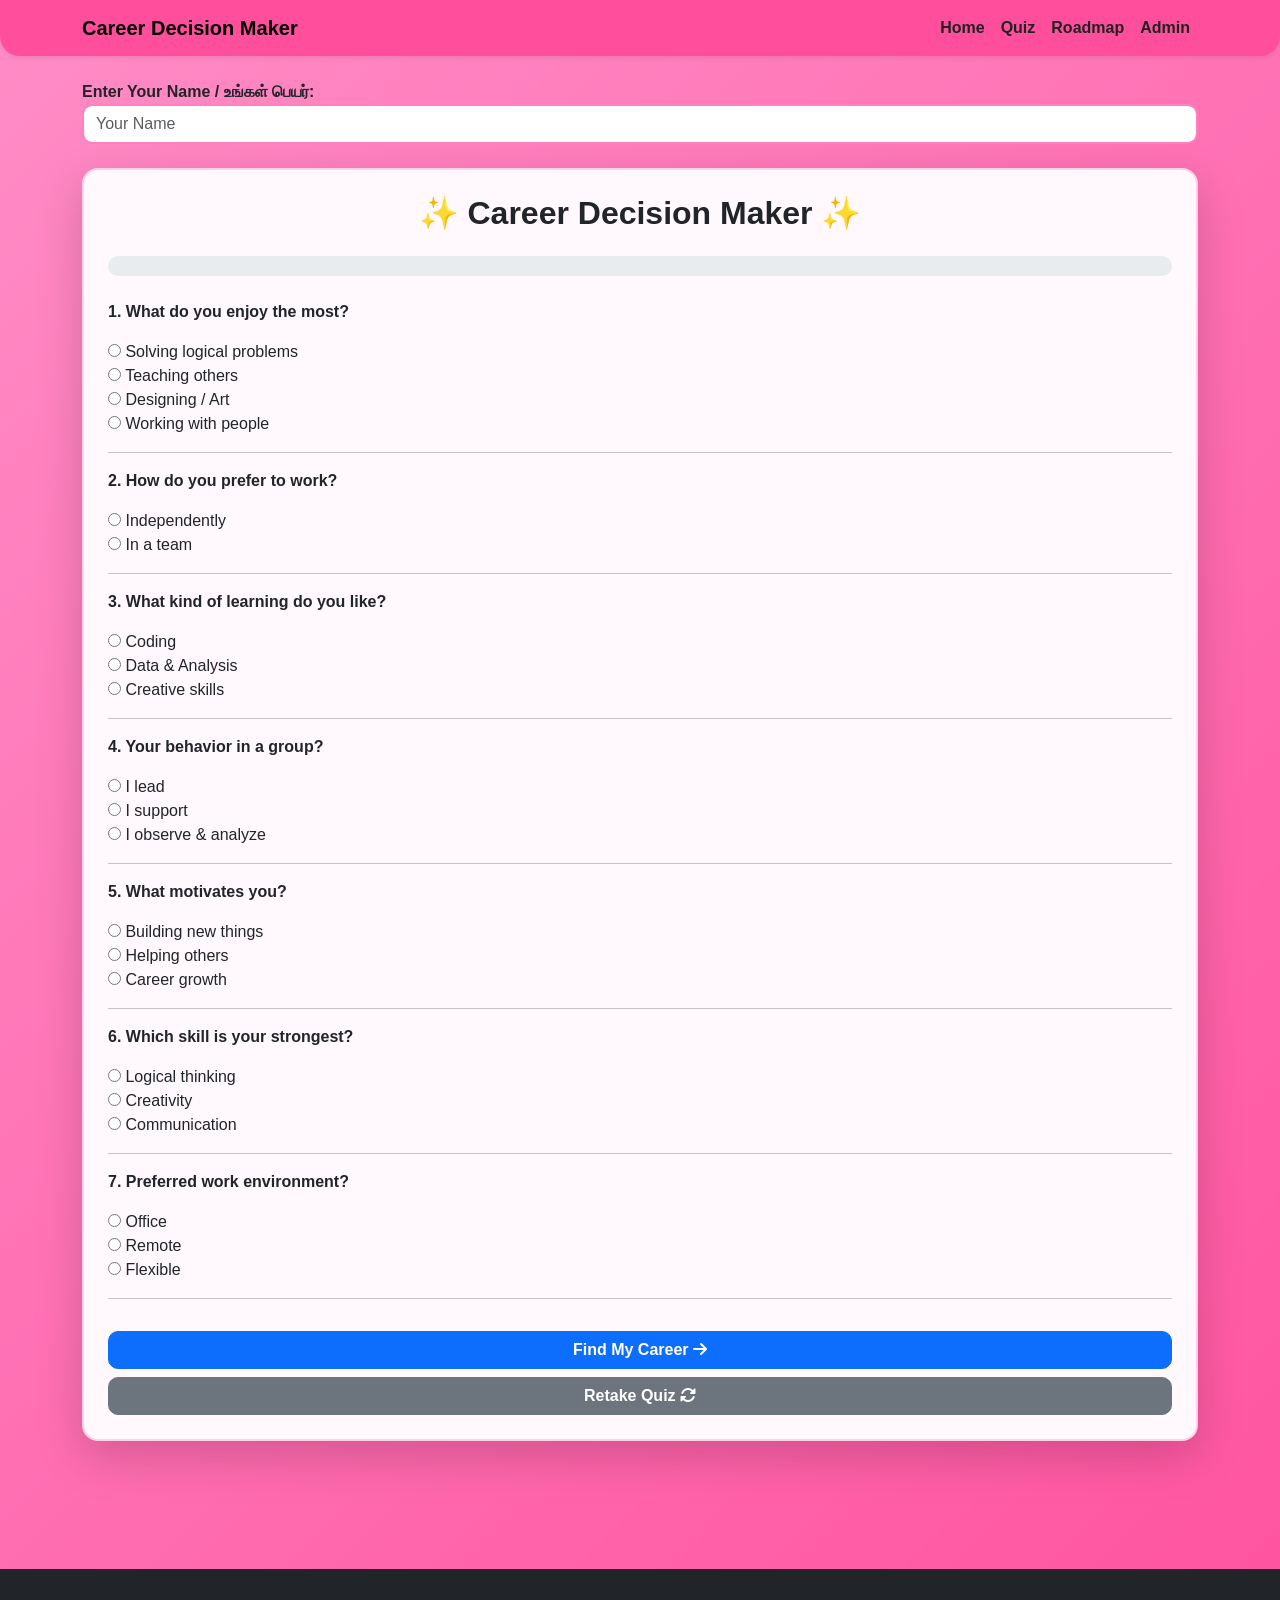
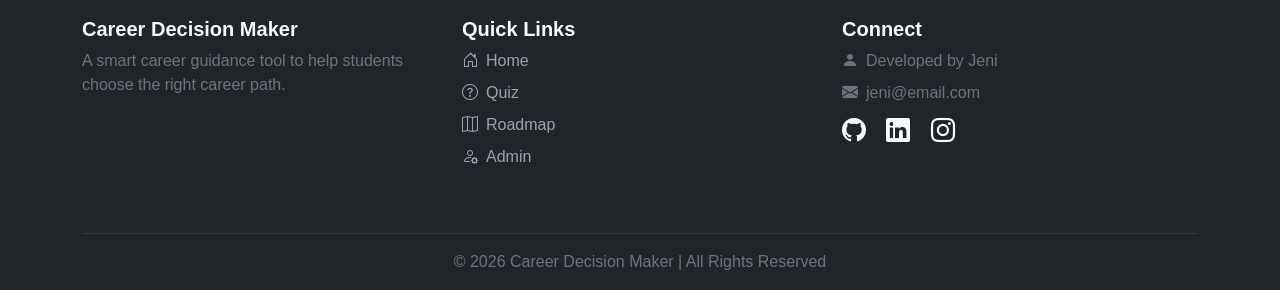
<file: index.html>
<!DOCTYPE html>
<html lang="en">
<head>
  <title>Career Decision Maker</title>
  <meta charset="UTF-8">
  <meta name="viewport" content="width=device-width, initial-scale=1">

  <link href="https://cdn.jsdelivr.net/npm/bootstrap@5.3.2/dist/css/bootstrap.min.css" rel="stylesheet">
  <link href="https://cdnjs.cloudflare.com/ajax/libs/font-awesome/6.5.0/css/all.min.css" rel="stylesheet">
  <link href="https://cdn.jsdelivr.net/npm/bootstrap-icons/font/bootstrap-icons.css" rel="stylesheet">

  <link rel="stylesheet" href="style.css">

</head>

<body class="bg-light">


<!-- Navbar -->
<nav class="navbar navbar-expand-lg shadow-sm">
  <div class="container">
    <a class="navbar-brand fw-bold" href="index.html">Career Decision Maker</a>
    <div class="collapse navbar-collapse">
      <ul class="navbar-nav ms-auto">
        <li class="nav-item"><a class="nav-link fw-semibold" href="intro.html">Home</a></li>
        <li class="nav-item"><a class="nav-link fw-semibold" href="index.html">Quiz</a></li>
        <li class="nav-item"><a class="nav-link fw-semibold" href="roadmap.html">Roadmap</a></li>
        <li class="nav-item"><a class="nav-link fw-semibold" href="admin.html">Admin</a></li>
      </ul>
    </div>
  </div>
</nav>

<div class="container mt-4">

  <!-- Name field -->
  <label class="fw-bold">Enter Your Name / உங்கள் பெயர்:</label>
  <input type="text" class="form-control mb-4" id="userName" placeholder="Your Name">

  <div class="card shadow-lg p-4 rounded-4">
    <h2 class="text-center mb-4 fw-bold">✨ Career Decision Maker ✨</h2>

    <div class="progress mb-4">
      <div class="progress-bar" id="progressBar" style="width:0%">0%</div>
    </div>

    <form id="quizForm">
      <div id="questionContainer"></div>

      <button class="btn btn-primary w-100 mt-3" id="findCareer" type="button">
        Find My Career <i class="fa-solid fa-arrow-right"></i>
      </button>

      <button class="btn btn-secondary w-100 mt-2" id="resetQuiz" type="button">
        Retake Quiz <i class="fa-solid fa-rotate"></i>
      </button>
    </form>

    <div class="card mt-4 p-3 d-none" id="resultCard">
      <h4 id="careerResult"></h4>
      <p id="confidenceText"></p>
      <p id="careerDesc"></p>

      <ul id="skillList"></ul>

      <p id="switchPlan"></p>

      <button class="btn btn-success w-100 mt-3" id="goRoadmap">
        View Roadmap <i class="fa-solid fa-location-dot"></i>
      </button>
    </div>

  </div>
</div>

<script src="https://code.jquery.com/jquery-3.7.1.min.js" defer></script>
<script src="https://cdn.jsdelivr.net/npm/bootstrap@5.3.2/dist/js/bootstrap.bundle.min.js" defer></script>
<script src="script.js" defer></script>

</body>
<br><br>
<footer class="bg-dark text-light pt-5 pb-3">
  <div class="container">
    <div class="row text-center text-md-start">

      <!-- PROJECT INFO -->
      <div class="col-md-4 mb-4">
        <h5 class="fw-bold">Career Decision Maker</h5>
        <p class="text-secondary">
          A smart career guidance tool to help students choose the right career path.
        </p>
      </div>

      <!-- QUICK LINKS -->
      <div class="col-md-4 mb-4">
        <h5 class="fw-bold">Quick Links</h5>
        <ul class="list-unstyled">
  <li>
    <a href="./intro.html" class="footer-link">
      <i class="bi bi-house-door me-2"></i>Home
    </a>
  </li>

  <li>
    <a href="./index.html" class="footer-link">
      <i class="bi bi-question-circle me-2"></i>Quiz
    </a>
  </li>

  <li>
    <a href="./roadmap.html" class="footer-link">
      <i class="bi bi-map me-2"></i>Roadmap
    </a>
  </li>

  <li>
    <a href="./admin.html" class="footer-link">
      <i class="bi bi-person-gear me-2"></i>Admin
    </a>
  </li>
</ul>

      </div>

      <!-- CONTACT -->
      <div class="col-md-4 mb-4">
        <h5 class="fw-bold">Connect</h5>
        <p class="text-secondary mb-2">
          <i class="bi bi-person-fill me-2"></i>Developed by Jeni
        </p>
        <p class="text-secondary mb-2">
          <i class="bi bi-envelope-fill me-2"></i>jeni@email.com
        </p>

        <div>
          <i class="bi bi-github fs-4 me-3"></i>
          <i class="bi bi-linkedin fs-4 me-3"></i>
          <i class="bi bi-instagram fs-4"></i>
        </div>
      </div>

    </div>

    <hr class="border-secondary">

    <div class="text-center text-secondary">
      © 2026 Career Decision Maker | All Rights Reserved
    </div>
  </div>
</footer>

</html>
</file>
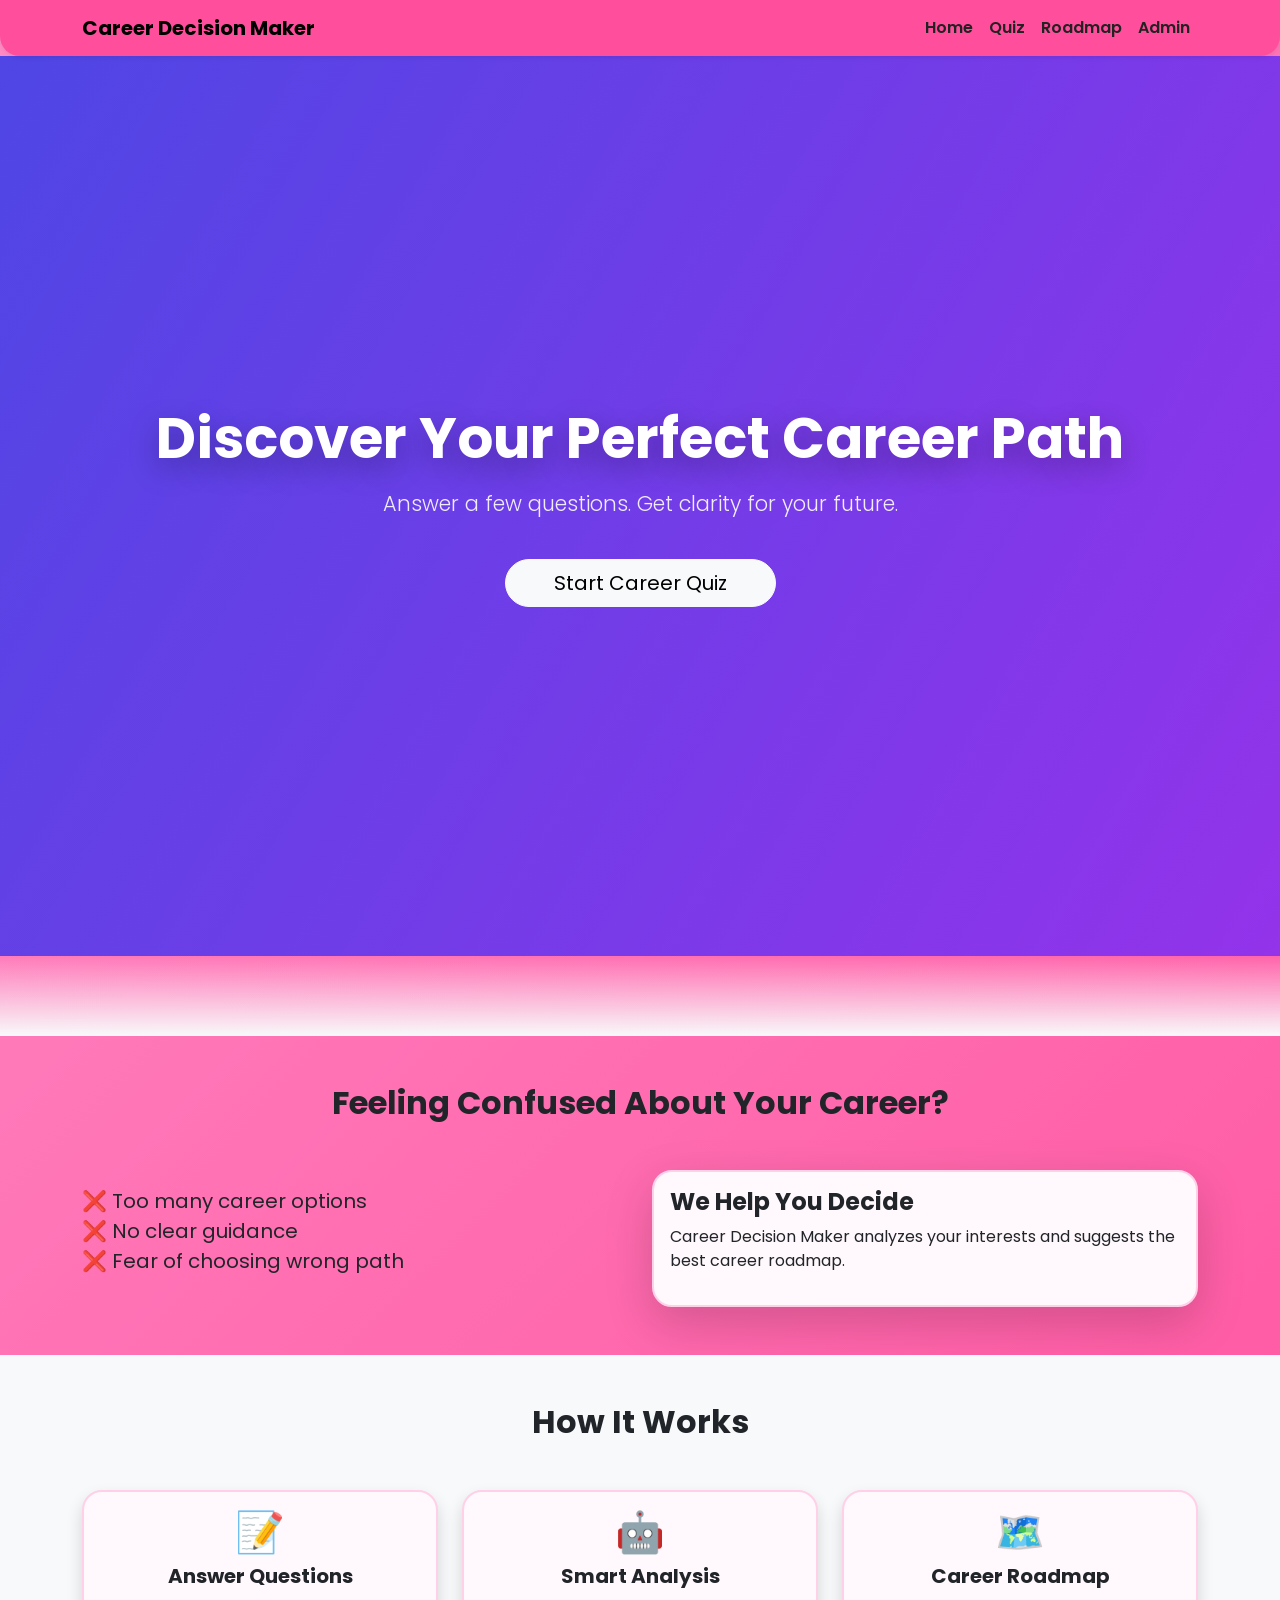
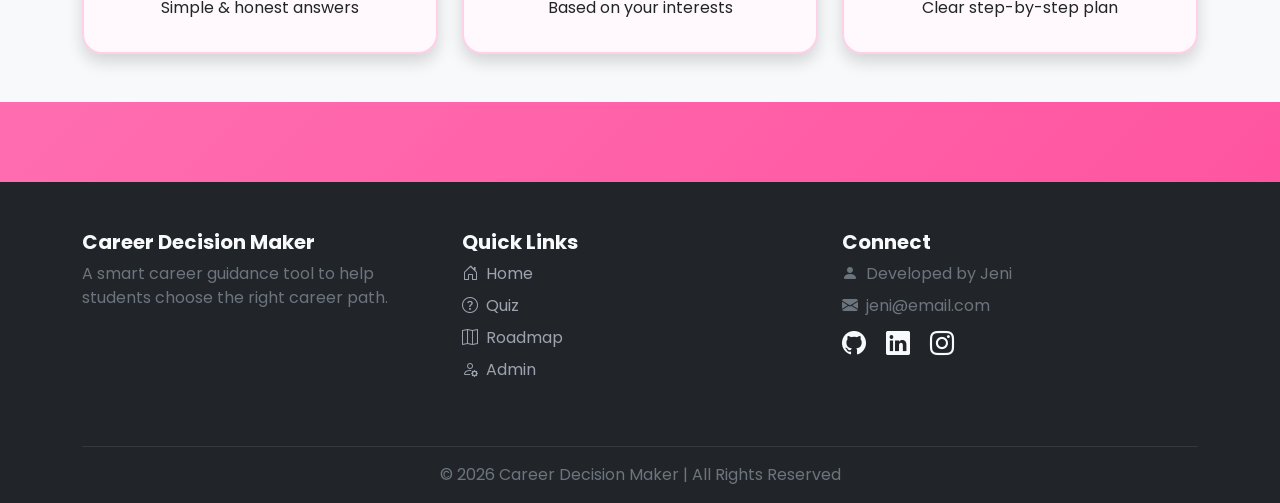
<file: intro.html>
<!DOCTYPE html>
<html lang="en">
<head>
  <meta charset="UTF-8">
  <title>Career Decision Maker</title>

  <!-- Bootstrap CSS -->
  <link href="https://cdn.jsdelivr.net/npm/bootstrap@5.3.2/dist/css/bootstrap.min.css" rel="stylesheet">
  <link href="https://cdn.jsdelivr.net/npm/bootstrap-icons/font/bootstrap-icons.css" rel="stylesheet">

  <!-- Google Font -->
  <link href="https://fonts.googleapis.com/css2?family=Poppins:wght@400;600;700&display=swap" rel="stylesheet">

  <!-- Custom CSS -->
  <link rel="stylesheet" href="style.css">
</head>
<body>
<!-- NAVBAR -->
<nav class="navbar navbar-expand-lg shadow-sm">
  <div class="container">
    <a class="navbar-brand fw-bold" href="index.html">Career Decision Maker</a>
    <div class="collapse navbar-collapse">
      <ul class="navbar-nav ms-auto">
        <li class="nav-item"><a class="nav-link fw-semibold" href="intro.html">Home</a></li>
        <li class="nav-item"><a class="nav-link" href="index.html">Quiz</a></li>
        <li class="nav-item"><a class="nav-link fw-semibold" href="roadmap.html">Roadmap</a></li>
        <li class="nav-item"><a class="nav-link" href="admin.html">Admin</a></li>
      </ul>
    </div>
  </div>
</nav>

<!-- HERO -->
<section class="hero d-flex align-items-center text-center text-white">
  <div class="container">
    <h1 class="display-4 fw-bold">Discover Your Perfect Career Path</h1>
    <p class="lead mt-3">Answer a few questions. Get clarity for your future.</p>
    <a href="index.html" class="btn btn-light btn-lg rounded-pill mt-4 px-5">
      Start Career Quiz
    </a>
  </div>

</section>
<div class="wave"></div>

<!-- PROBLEM / SOLUTION -->
<section class="py-5 fade-in">
  <div class="container">
    <h2 class="text-center fw-bold mb-5">Feeling Confused About Your Career?</h2>
    <div class="row align-items-center">
      <div class="col-md-6">
        <ul class="list-unstyled fs-5">
          <li>❌ Too many career options</li>
          <li>❌ No clear guidance</li>
          <li>❌ Fear of choosing wrong path</li>
        </ul>
      </div>
      <div class="col-md-6">
        <div class="card shadow-lg border-0">
          <div class="card-body">
            <h4 class="fw-bold">We Help You Decide</h4>
            <p>Career Decision Maker analyzes your interests and suggests the best career roadmap.</p>
          </div>
        </div>
      </div>
    </div>
  </div>
</section>

<!-- HOW IT WORKS -->
<section class="py-5 bg-light fade-in">
  <div class="container">
    <h2 class="text-center fw-bold mb-5">How It Works</h2>
    <div class="row g-4">

      <div class="col-md-4">
        <div class="card h-100 shadow text-center border-0">
          <div class="card-body">
            <h1>📝</h1>
            <h5 class="fw-bold">Answer Questions</h5>
            <p>Simple & honest answers</p>
          </div>
        </div>
      </div>

      <div class="col-md-4">
        <div class="card h-100 shadow text-center border-0">
          <div class="card-body">
            <h1>🤖</h1>
            <h5 class="fw-bold">Smart Analysis</h5>
            <p>Based on your interests</p>
          </div>
        </div>
      </div>

      <div class="col-md-4">
        <div class="card h-100 shadow text-center border-0">
          <div class="card-body">
            <h1>🗺️</h1>
            <h5 class="fw-bold">Career Roadmap</h5>
            <p>Clear step-by-step plan</p>
          </div>
        </div>
      </div>

    </div>
  </div>
</section>

<!-- FOOTER -->
<footer class="bg-dark text-light pt-5 pb-3">
  <div class="container">
    <div class="row text-center text-md-start">

      <div class="col-md-4 mb-4">
        <h5 class="fw-bold">Career Decision Maker</h5>
        <p class="text-secondary">
          A smart career guidance tool to help students choose the right career path.
        </p>
      </div>

      <div class="col-md-4 mb-4">
        <h5 class="fw-bold">Quick Links</h5>
        <ul class="list-unstyled">
  <li>
    <a href="intro.html" class="footer-link">
      <i class="bi bi-house-door me-2"></i>Home
    </a>
  </li>

  <li>
    <a href="index.html" class="footer-link">
      <i class="bi bi-question-circle me-2"></i>Quiz
    </a>
  </li>

  <li>
    <a href="roadmap.html" class="footer-link">
      <i class="bi bi-map me-2"></i>Roadmap
    </a>
  </li>

  <li>
    <a href="admin.html" class="footer-link">
      <i class="bi bi-person-gear me-2"></i>Admin
    </a>
  </li>
</ul>

      </div>

      <div class="col-md-4 mb-4">
        <h5 class="fw-bold">Connect</h5>
        <p class="text-secondary mb-2">
          <i class="bi bi-person-fill me-2"></i>Developed by Jeni
        </p>
        <p class="text-secondary mb-2">
          <i class="bi bi-envelope-fill me-2"></i>jeni@email.com
        </p>
        <div>
          <i class="bi bi-github fs-4 me-3"></i>
          <i class="bi bi-linkedin fs-4 me-3"></i>
          <i class="bi bi-instagram fs-4"></i>
        </div>
      </div>

    </div>

    <hr class="border-secondary">
    <div class="text-center text-secondary">
      © 2026 Career Decision Maker | All Rights Reserved
    </div>
  </div>
</footer>

<!-- JS -->
<script src="https://cdn.jsdelivr.net/npm/bootstrap@5.3.2/dist/js/bootstrap.bundle.min.js"></script>
<script src="script.js"></script>
</body>
</html>
</file>
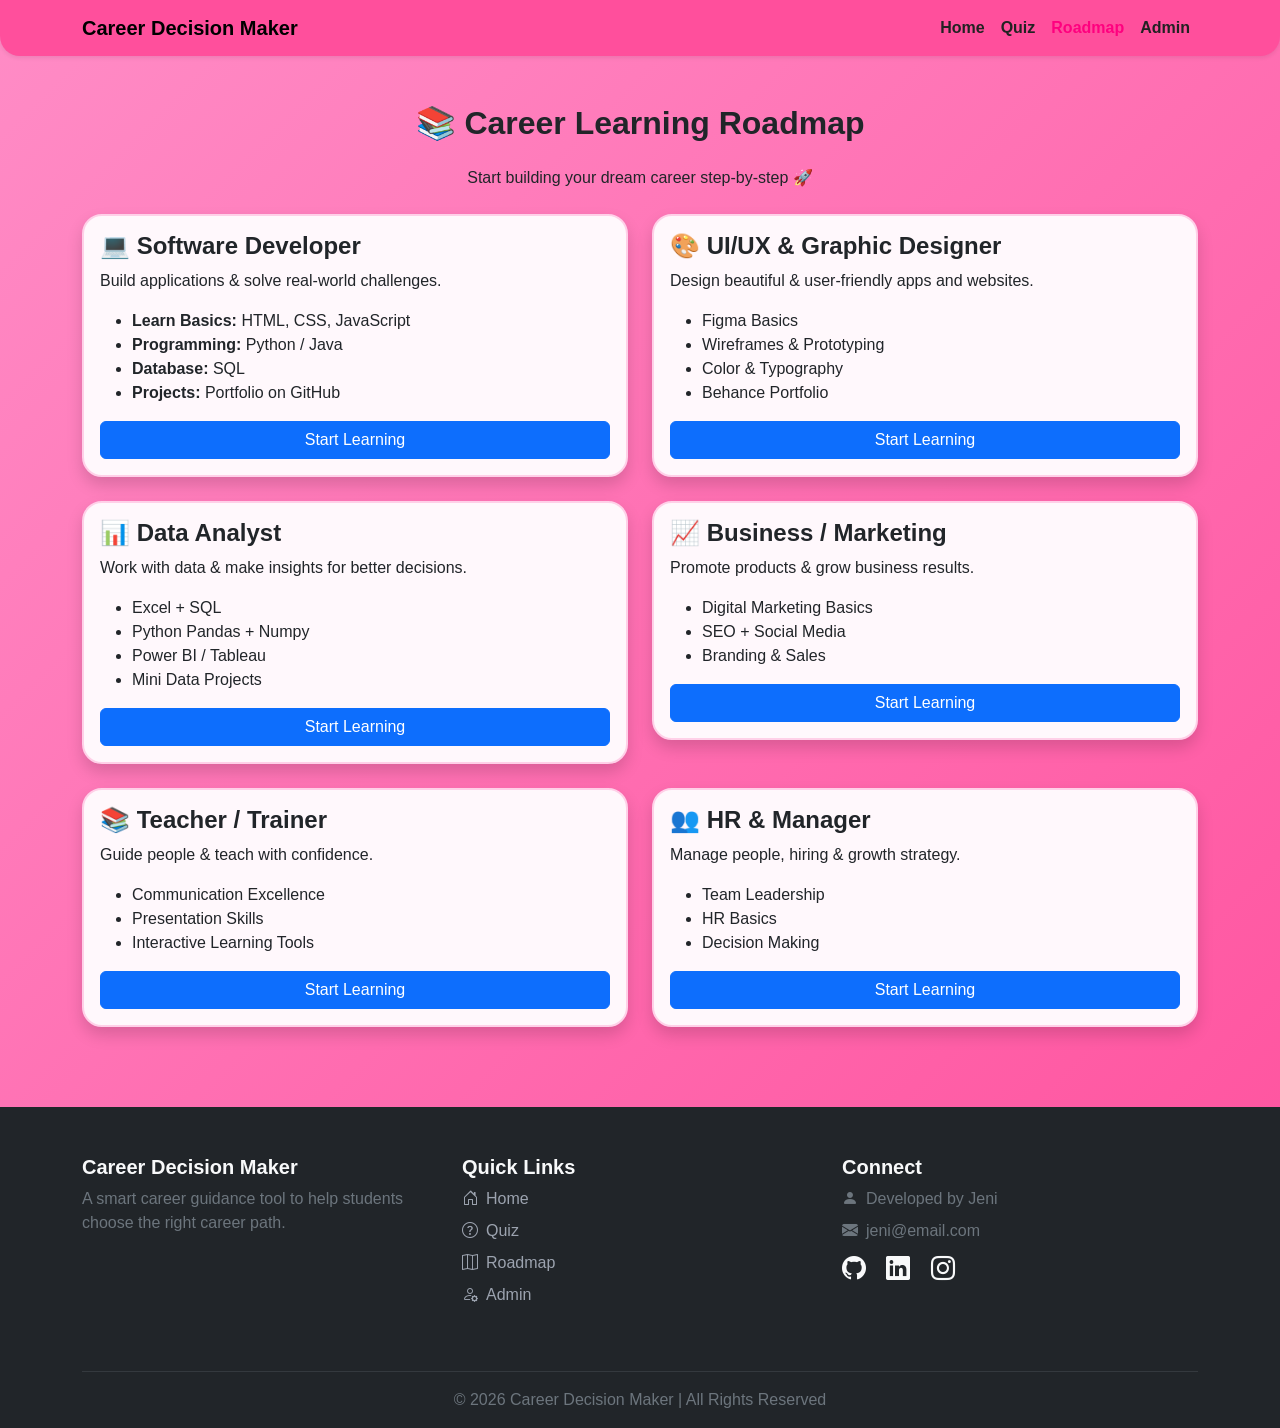
<file: roadmap.html>
<!DOCTYPE html>
<html lang="en">
<head>
  <title>Career Roadmap</title>
  <meta charset="UTF-8">
  <meta name="viewport" content="width=device-width, initial-scale=1">

  <link href="https://cdn.jsdelivr.net/npm/bootstrap@5.3.2/dist/css/bootstrap.min.css" rel="stylesheet">
  <link href="https://cdn.jsdelivr.net/npm/bootstrap-icons/font/bootstrap-icons.css" rel="stylesheet">
  <link rel="stylesheet" href="style.css">
  <script src="https://code.jquery.com/jquery-3.7.1.min.js"></script>
</head>

<body>
  <body>

<!-- NAVBAR -->
<nav class="navbar navbar-expand-lg shadow-sm">
  <div class="container">
    <a class="navbar-brand fw-bold" href="index.html">Career Decision Maker</a>
    <div class="collapse navbar-collapse">
      <ul class="navbar-nav ms-auto">
        <li class="nav-item"><a class="nav-link fw-semibold" href="intro.html">Home</a></li>
        <li class="nav-item"><a class="nav-link" href="index.html">Quiz</a></li>
        <li class="nav-item"><a class="nav-link active fw-semibold" href="roadmap.html">Roadmap</a></li>
        <li class="nav-item"><a class="nav-link" href="admin.html">Admin</a></li>
      </ul>
    </div>
  </div>
</nav>

<div class="container mt-5 mb-5">

  <h2 class="text-center fw-bold mb-4">📚 Career Learning Roadmap</h2>
  <p class="text-center text-dark mb-4">Start building your dream career step-by-step 🚀</p>

  <div id="roadmapContainer" class="row gy-4">

    <!-- Software Developer -->
    <div class="col-md-6" id="software">
      <div class="card shadow p-3">
        <h4 class="fw-bold text-dark">💻 Software Developer</h4>
        <p>Build applications & solve real-world challenges.</p>
        <ul>
          <li><b>Learn Basics:</b> HTML, CSS, JavaScript</li>
          <li><b>Programming:</b> Python / Java</li>
          <li><b>Database:</b> SQL</li>
          <li><b>Projects:</b> Portfolio on GitHub</li>
        </ul>
        <a href="https://www.w3schools.com" class="btn btn-primary w-100" target="_blank">Start Learning</a>
      </div>
    </div>

    <!-- UI/UX Designer -->
    <div class="col-md-6" id="design">
      <div class="card shadow p-3">
        <h4 class="fw-bold text-dark">🎨 UI/UX & Graphic Designer</h4>
        <p>Design beautiful & user-friendly apps and websites.</p>
        <ul>
          <li>Figma Basics</li>
          <li>Wireframes & Prototyping</li>
          <li>Color & Typography</li>
          <li>Behance Portfolio</li>
        </ul>
        <a href="https://www.youtube.com/c/GFXMentor" class="btn btn-primary w-100" target="_blank">Start Learning</a>
      </div>
    </div>

    <!-- Data Analyst -->
    <div class="col-md-6" id="data">
      <div class="card shadow p-3">
        <h4 class="fw-bold text-dark">📊 Data Analyst</h4>
        <p>Work with data & make insights for better decisions.</p>
        <ul>
          <li>Excel + SQL</li>
          <li>Python Pandas + Numpy</li>
          <li>Power BI / Tableau</li>
          <li>Mini Data Projects</li>
        </ul>
        <a href="https://www.kaggle.com" class="btn btn-primary w-100" target="_blank">Start Learning</a>
      </div>
    </div>

    <!-- Business / Marketing -->
    <div class="col-md-6" id="business">
      <div class="card shadow p-3">
        <h4 class="fw-bold text-dark">📈 Business / Marketing</h4>
        <p>Promote products & grow business results.</p>
        <ul>
          <li>Digital Marketing Basics</li>
          <li>SEO + Social Media</li>
          <li>Branding & Sales</li>
        </ul>
        <a href="https://learndigital.withgoogle.com" class="btn btn-primary w-100" target="_blank">Start Learning</a>
      </div>
    </div>

    <!-- Teacher / Trainer -->
    <div class="col-md-6" id="teacher">
      <div class="card shadow p-3">
        <h4 class="fw-bold text-dark">📚 Teacher / Trainer</h4>
        <p>Guide people & teach with confidence.</p>
        <ul>
          <li>Communication Excellence</li>
          <li>Presentation Skills</li>
          <li>Interactive Learning Tools</li>
        </ul>
        <a href="https://www.youtube.com/c/Unacademy" class="btn btn-primary w-100" target="_blank">Start Learning</a>
      </div>
    </div>

    <!-- HR / Manager -->
    <div class="col-md-6" id="hr">
      <div class="card shadow p-3">
        <h4 class="fw-bold text-dark">👥 HR & Manager</h4>
        <p>Manage people, hiring & growth strategy.</p>
        <ul>
          <li>Team Leadership</li>
          <li>HR Basics</li>
          <li>Decision Making</li>
        </ul>
        <a href="https://www.youtube.com/c/Kenacademy" class="btn btn-primary w-100" target="_blank">Start Learning</a>
      </div>
    </div>

  </div>
</div>

<script src="script.js"></script>
<footer class="bg-dark text-light pt-5 pb-3">
  <div class="container">
    <div class="row text-center text-md-start">

      <!-- PROJECT INFO -->
      <div class="col-md-4 mb-4">
        <h5 class="fw-bold">Career Decision Maker</h5>
        <p class="text-secondary">
          A smart career guidance tool to help students choose the right career path.
        </p>
      </div>

      <!-- QUICK LINKS -->
      <div class="col-md-4 mb-4">
        <h5 class="fw-bold">Quick Links</h5>
        <ul class="list-unstyled">
  <li>
    <a href="./intro.html" class="footer-link">
      <i class="bi bi-house-door me-2"></i>Home
    </a>
  </li>

  <li>
    <a href="./index.html" class="footer-link">
      <i class="bi bi-question-circle me-2"></i>Quiz
    </a>
  </li>

  <li>
    <a href="./roadmap.html" class="footer-link">
      <i class="bi bi-map me-2"></i>Roadmap
    </a>
  </li>

  <li>
    <a href="./admin.html" class="footer-link">
      <i class="bi bi-person-gear me-2"></i>Admin
    </a>
  </li>
</ul>

      </div>

      <!-- CONTACT -->
      <div class="col-md-4 mb-4">
        <h5 class="fw-bold">Connect</h5>
        <p class="text-secondary mb-2">
          <i class="bi bi-person-fill me-2"></i>Developed by Jeni
        </p>
        <p class="text-secondary mb-2">
          <i class="bi bi-envelope-fill me-2"></i>jeni@email.com
        </p>

        <div>
          <i class="bi bi-github fs-4 me-3"></i>
          <i class="bi bi-linkedin fs-4 me-3"></i>
          <i class="bi bi-instagram fs-4"></i>
        </div>
      </div>

    </div>

    <hr class="border-secondary">

    <div class="text-center text-secondary">
      © 2026 Career Decision Maker | All Rights Reserved
    </div>
  </div>
</footer>


</body>
</html>
</file>
<file: style.css>
.hero {
  min-height: 100vh;
  background: linear-gradient(120deg, #4f46e5, #9333ea, #6366f1);
  background-size: 200% 200%;
  animation: gradientMove 8s ease infinite;
}

@keyframes gradientMove {
  0% { background-position: 0% 50%; }
  50% { background-position: 100% 50%; }
  100% { background-position: 0% 50%; }
}
.hero h1 {
  font-size: 3.5rem;
  text-shadow: 0 10px 30px rgba(0,0,0,0.3);
}

.hero p {
  font-size: 1.3rem;
  opacity: 0.9;
}
.btn-light {
  transition: 0.3s ease;
}

.btn-light:hover {
  transform: scale(1.08);
  box-shadow: 0 0 30px rgba(255,255,255,0.6);
}

.card {
  border-radius: 18px;
  transition: 0.35s ease;
}

.card:hover {
  transform: translateY(-15px) scale(1.02);
  box-shadow: 0 25px 50px rgba(0,0,0,0.15);
}
.wave {
  height: 80px;
  background: linear-gradient(to bottom, transparent, #f8f9fa);
}

/* CTA */
.cta {
  background: #111827;
}

/* Custom Button */
.btn-purple {
  background: #9333ea;
  color: white;
  box-shadow: 0 0 20px #9333ea;
}

.btn-purple:hover {
  background: #7e22ce;
}

/* Animation */
.fade-in {
  opacity: 0;
  transform: translateY(60px);
  transition: 0.8s ease;
}

.fade-in.show {
  opacity: 1;
  transform: translateY(0);
}

/* Background Theme */
body {
  background: linear-gradient(135deg, #ff8cc6, #ff4f9c);
  min-height: 100vh;
  font-family: 'Poppins', sans-serif;
}

/* Navbar */
.navbar {
  background: #ff4f9c;
  backdrop-filter: blur(5px);
  border-radius: 0 0 20px 20px;
}

.nav-link {
  font-weight: 600;
  color: #222 !important;
}

.nav-link:hover,
.nav-link.active {
  color: #ff007f !important;
}

/* Main Card */
.card {
  background: #fff8fc;
  border-radius: 20px;
  border: 2px solid #ffd0e8 !important;
}

/* Progress Bar */
.progress {
  height: 20px;
  border-radius: 10px;
  overflow: hidden;
}

.progress-bar {
  background: linear-gradient(90deg, #ff4f9c, #ff86c9);
  font-weight: bold;
}

/* Inputs */
input[type=text] {
  border-radius: 10px;
  border: 2px solid #ff7fbf;
}

/* Buttons */
button {
  font-weight: 600 !important;
  border-radius: 10px !important;
}

/* Roadmap Cards */
#roadmapContainer .card {
  transition: 0.3s;
  border: 2px solid #ffcce7;
}

#roadmapContainer .card:hover {
  transform: translateY(-6px);
  border-color: #ff4f9c;
  box-shadow: 0 5px 15px rgba(255, 0, 128, 0.3);
}

/* Table */
table th {
  font-weight: 700;
}

table td {
  background: #fff3f9;
  font-weight: 500;
}

/* Result Card */
#resultCard {
  background: #ffffffee;
  border: 2px solid #ff68b5;
}

/* Emoji Style */
#careerResult {
  font-size: 1.4rem;
  color: #333;
}

footer {
  margin-top: 80px;
}

footer i {
  cursor: pointer;
  transition: 0.3s;
}

footer i:hover {
  color: #9333ea;
  transform: scale(1.2);
}
.footer-link {
  color: #9ca3af;
  text-decoration: none;
  display: inline-block;
  margin-bottom: 8px;
  transition: 0.3s;
}

.footer-link:hover {
  color: #9333ea;
  transform: translateX(5px);
}
</file>
